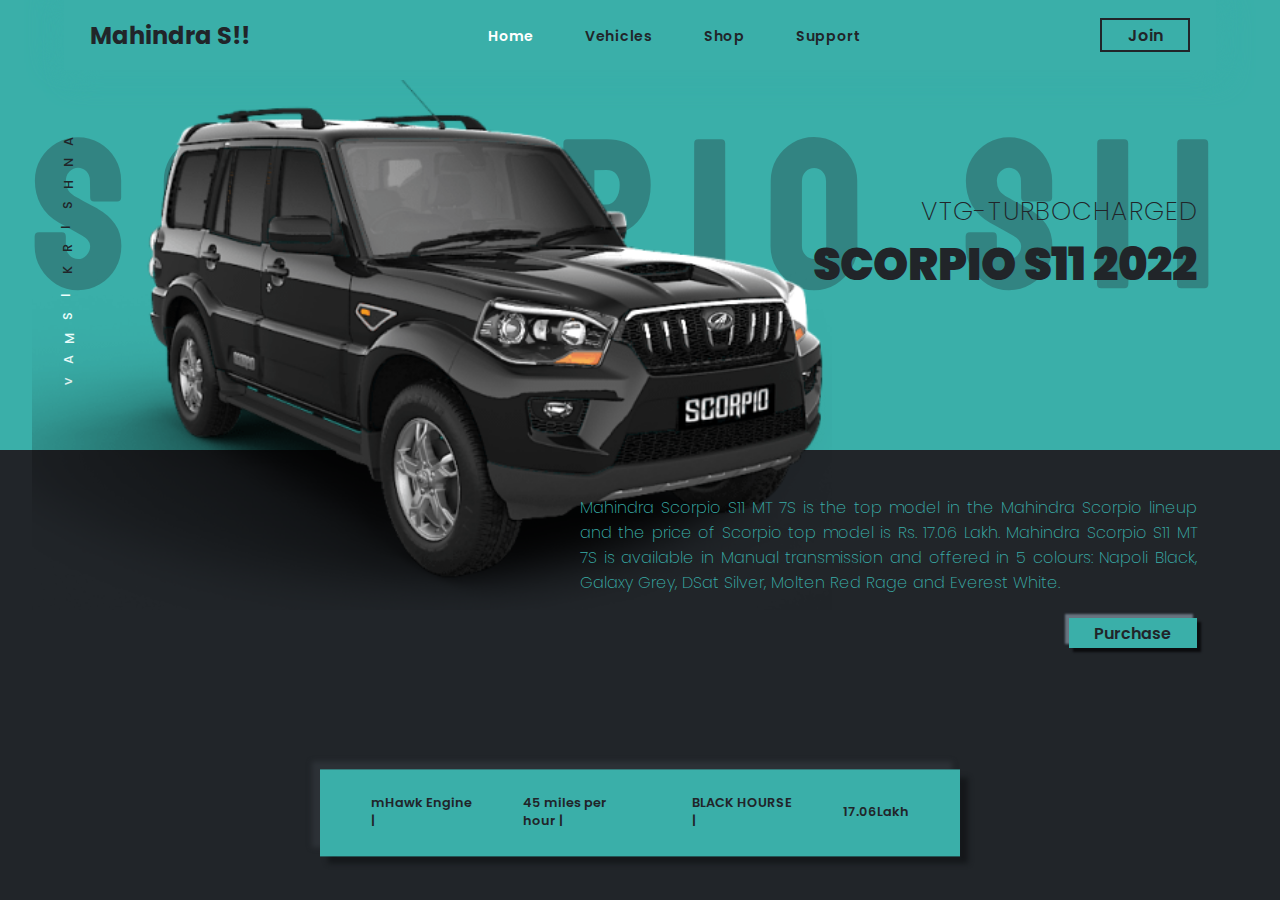
<file: landing page/index.html>
<!DOCTYPE html>
<html lang="en">
<head>
    <meta charset="UTF-8">
    <meta name="viewport" content="width=device-width, initial-scale=1.0">
    <link rel="stylesheet" href="style.css">
    <title>Scorpio garage</title>
</head>
<body>
    <div class="main">
        <div class="page1">
            <h1>SCORPIO S11</h1>
            <div class="top">
                <div class="header container" >
                    <div class="logo">
                        <h2>Mahindra<span> S!!</span></h2>
                    </div>
                    <div class="nav-link">
                        <ul>
                            <li><a href="#" style="color:white;">Home</a></li>
                            <li><a href="#">Vehicles</a></li>
                            <li><a href="#">Shop</a></li>
                            <li><a href="#">Support</a></li>
                        </ul>
                    </div>
                    <div class="back">
                        <a href="#" class="btn">Join</a>
                    </div>
                </div>
                <div class="content">
                    <h2>VTG-turbocharged</h2>
                    <h3>SCORPIO S11 2022</h3>
                </div>
                <div class="scorpio">
                    <span></span>
                    <span>A</span>
                    <span>N</span>
                    <span>H</span>
                    <span>S</span>
                    <span>I</span>
                    <span>R</span>
                    <span>K</span>
                    <span> </span>
                    <span style="color:#ecfffd;">I</span>
                    <span style="color:#ecfffd;">S</span>
                    <span style="color:#ecfffd;">M</span>
                    <span style="color:#ecfffd;">A</span>
                    <span style="color:#ecfffd;">v</span>
                </div>
            </div>
            <div class="footer-up">
                <div class="image">
                    <img src="scorpio2.png" alt="">
                </div>
                <div class="footer-content">
                    <p>Mahindra Scorpio S11 MT 7S is the top model in the Mahindra Scorpio lineup and the price of Scorpio top model is Rs. 17.06 Lakh. Mahindra Scorpio S11 MT 7S is available in Manual transmission and offered in 5 colours: Napoli Black, Galaxy Grey, DSat Silver, Molten Red Rage and Everest White.</p>
                    <a href="#" class="btn btn-primary">Purchase</a>
                </div>

                <div class="About">
                    <span>mHawk Engine |</span>
                    <span>45 miles per hour |</span>
                    <span>BLACK HOURSE |</span>
                    <span>17.06Lakh</span>
                </div>
            </div>
        </div>
    </div>

    <script src="https://cdnjs.cloudflare.com/ajax/libs/gsap/3.12.2/gsap.min.js" integrity="sha512-16esztaSRplJROstbIIdwX3N97V1+pZvV33ABoG1H2OyTttBxEGkTsoIVsiP1iaTtM8b3+hu2kB6pQ4Clr5yug==" crossorigin="anonymous" referrerpolicy="no-referrer"></script>
    <script src="script.js"></script>
</body>
</html>
</file>
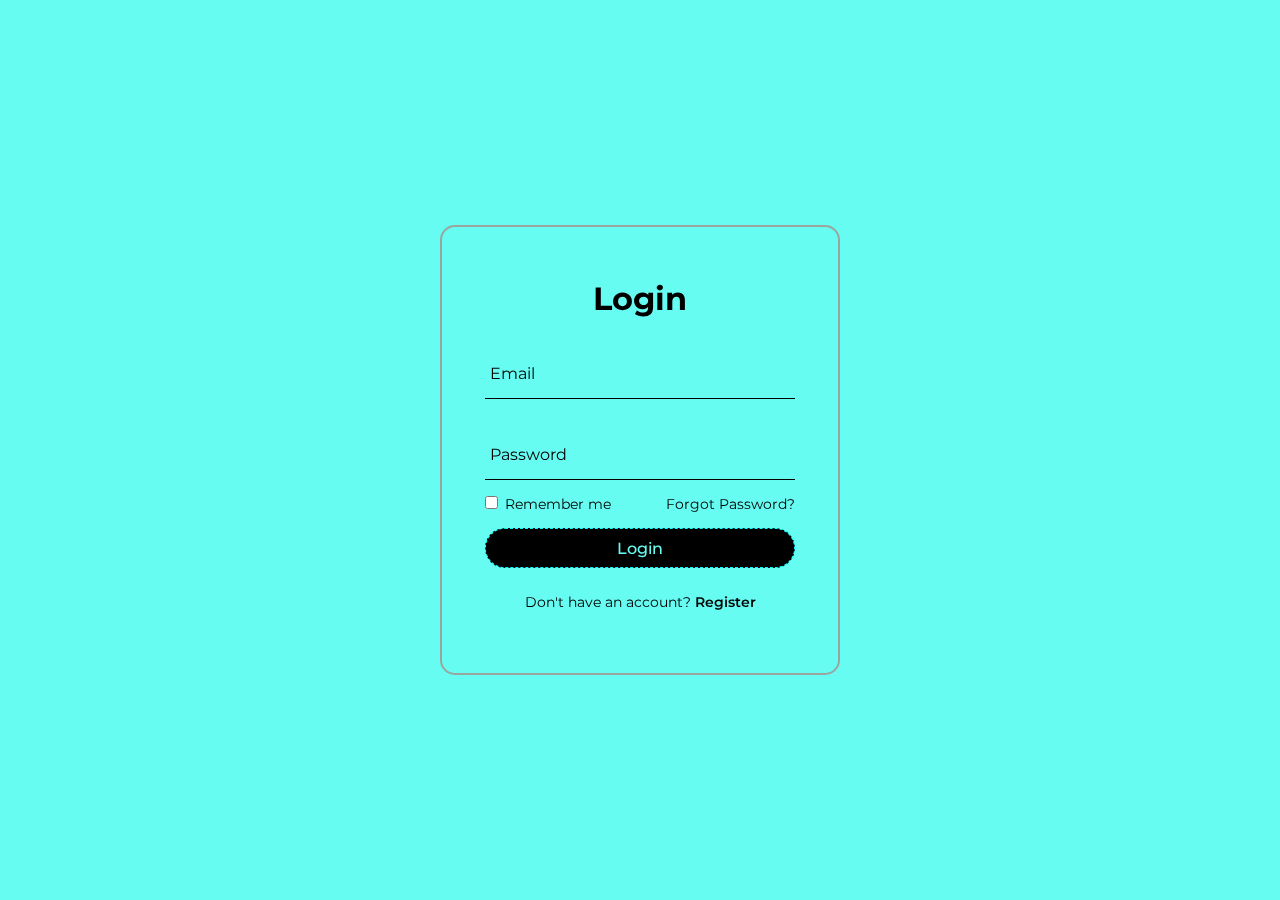
<file: login page/index.html>
<!DOCTYPE html>
<html lang="en">
<head>
    <meta charset="UTF-8">
    <meta name="viewport" content="width=device-width, initial-scale=1.0">
    <title> Creative Login page</title>
</head>
<link rel="stylesheet" href="style.css">
<body>
    <div class="wrapper">

        <div class="login-box">
          <form action="">
            <h2>Login</h2>
      
            <div class="input-box">
              <span class="icon">
                <ion-icon name="mail"></ion-icon>
              </span>
              <input type="email" required>
              <label>Email</label>
            </div>
      
            <div class="input-box">
              <span class="icon">
                <ion-icon name="lock-closed"></ion-icon>
              </span>
              <input type="password" required>
              <label>Password</label>
            </div>
      
            <div class="remember-forgot">
              <label><input type="checkbox"> Remember me</label>
              <a href="#">Forgot Password?</a>
            </div>
      
            <button type="submit">Login</button>
      
            <div class="register-link">
              <p>Don't have an account? <a href="#">Register</a></p>
            </div>
          </form>
        </div>
      
      </div>
</body>
</html>
</file>
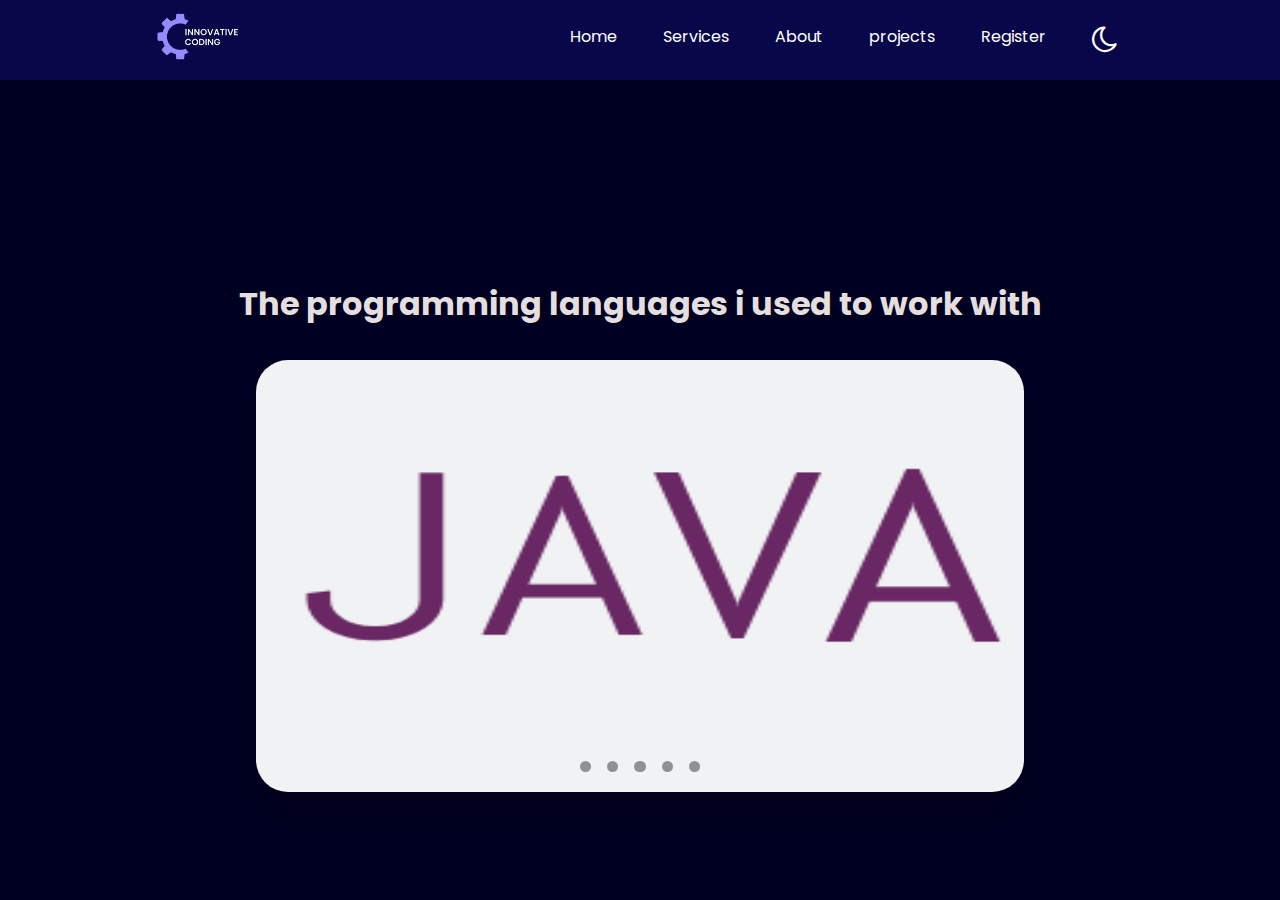
<file: about.html>
<!DOCTYPE html>
<html lang="en">

<head>
    <meta charset="UTF-8">
    <meta name="viewport" content="width=device-width, initial-scale=1.0">
    <title>My portfolio</title>
    <link rel="preconnect" href="https://fonts.googleapis.com">
    <link rel="preconnect" href="https://fonts.gstatic.com" crossorigin>
    <link
        href="https://fonts.googleapis.com/css2?family=Inter:wght@100..900&family=Poppins:ital,wght@0,100;0,200;0,300;0,400;0,500;0,600;0,700;0,800;0,900;1,100;1,200;1,300;1,400;1,500;1,600;1,700;1,800;1,900&family=Roboto:ital,wght@0,100;0,300;0,400;0,500;0,700;0,900;1,100;1,300;1,400;1,500;1,700;1,900&display=swap"
        rel="stylesheet">
        <link rel="stylesheet" href="https://cdnjs.cloudflare.com/ajax/libs/font-awesome/4.7.0/css/font-awesome.min.css">
    <style>
        * {
            margin: 0;
            padding: 0;
        }
        :root{
            --primary-color:rgb(0, 0, 33);
            --secondary-color:rgb(228, 222, 222);

            /* --primary-color:white;
            --secondary-color:rgb(0, 0, 33); */
        }
        #icon
        {
            font-size: 30px;
            cursor:pointer;
            color: white;
        }
        .dark-theme{
            --primary-color:white;
            --secondary-color:rgb(0, 0, 33);
        }


        body {
            background-color: var(--primary-color);
            color: var(--secondary-color);
            font-family: "Poppins", sans-serif;
        }
        nav{
            display:flex;
            justify-content: space-around;
            align-items: center ;
            height: 80px;
            background-color: rgb(7, 7, 73);
        }
        nav ul{
            display: flex;
            justify-content: center;
        }
        nav ul li{
            list-style: none;
            margin: 0 23px;
        }
        nav ul li a{
            text-decoration: none;
            color:white;

        }
        nav ul li a:hover{
            text-decoration: none;
            color:rgb(124, 21, 165);
            font-size: 1.02rem;

        }
        nav div img
        {
            height:130px;
        }

        .firstsection
        {
            display: flex;
            /* background-color: aqua; */
            justify-content: space-around;
            align-items: center;
            margin-top: 200px;
            font-family: "Poppins", sans-serif;
            
        }
        .plang
        {
            font-size: 3rem;
            
        }
        .container
        {
            padding:2rem;
        }
        .slidewrapper
        {
            position: relative;
            max-width: 48rem;
            margin: 0 auto;
        }
        .slider{
            display: flex;
            aspect-ratio: 16/9;
            overflow-x:hidden;
            scroll-snap-type: x mandatory;
            scroll-behavior: smooth;
            box-shadow: 0 1.5rem 3rem -0.75rem hsla(0, 0%, 0%, 0.25);
            border-radius: 2rem;
            
        }
        .slider img
        {
            flex: 1 0 100%;
            scroll-snap-align: start;
            
        }
        .slider-nav
        {
            display: flex;
            column-gap: 1rem;
            position: absolute;
            bottom:1.25rem;
            left:50%;
            transform: translateX(-50%);
            z-index: 1;

        }
        .slider-nav a
        {
            width:0.7rem;
            height: 0.7rem;
            border-radius: 50%;
            background-color: #000002;
            opacity: 0.4;
            transition: opacity ease 250ms;
        }
        .slider-nav a:hover
        {
            opacity: 1;
        }

    </style>
    
</head>
<body>
    <header>
        <nav>
            <div><img src="img.png" alt="logo"></img></div>
            <!-- <div class="left">Vamsi's portfolio</div> -->
            <div class="right">
                <ul>
                    <li><a href="index.html">Home</a></li>
                    <li><a href="/">Services</a></li>
                    <li><a href="about.html">About</a></li>
                    <li><a href="/">projects</a></li>
                    <li><a href="Register.html">Register</a></li>
                    <li><i class="fa fa-moon-o "  id="icon"></i></li>
                </ul>
            </div>
        </nav>
    </header>
    <div class="firstsection">
        <h1 class="Plang">The programming languages i used to work with</h1>
    </div>
    <section class="container">
        <div class="slidewrapper">
            <div class="slider">
                <img id="slide-1" src="java.gif"></img>
                <img id="slide-2" src="python.gif"></img>
                <img id="slide-3" src="html.gif"></img>
                <img id="slide-4" src="CSS.gif"></img>
                <img id="slide-5" src="JS.gif"></img>
            </div>
            <div class="slider-nav">
                <a href="#slide-1"></a>
                <a href="#slide-2"></a>
                <a href="#slide-3"></a>
                <a href="#slide-4"></a>
                <a href="#slide-5"></a>
            </div>
        </div>
    </section>
    <script>

var icons=document.getElementById("icon");
        icons.onclick = function(){
            document.body.classList.toggle("dark-theme");
            if(document.body.classList.contains("dark-theme"))
            {
                icons.classList.remove("fa-moon-o");
                icons.classList.add("fa-sun-o");
            }
            else
            {
                icons.classList.remove("fa-sun-o");
                icons.classList.add("fa-moon-o");
            }
        }
    </script>
</body>
</html>
</file>
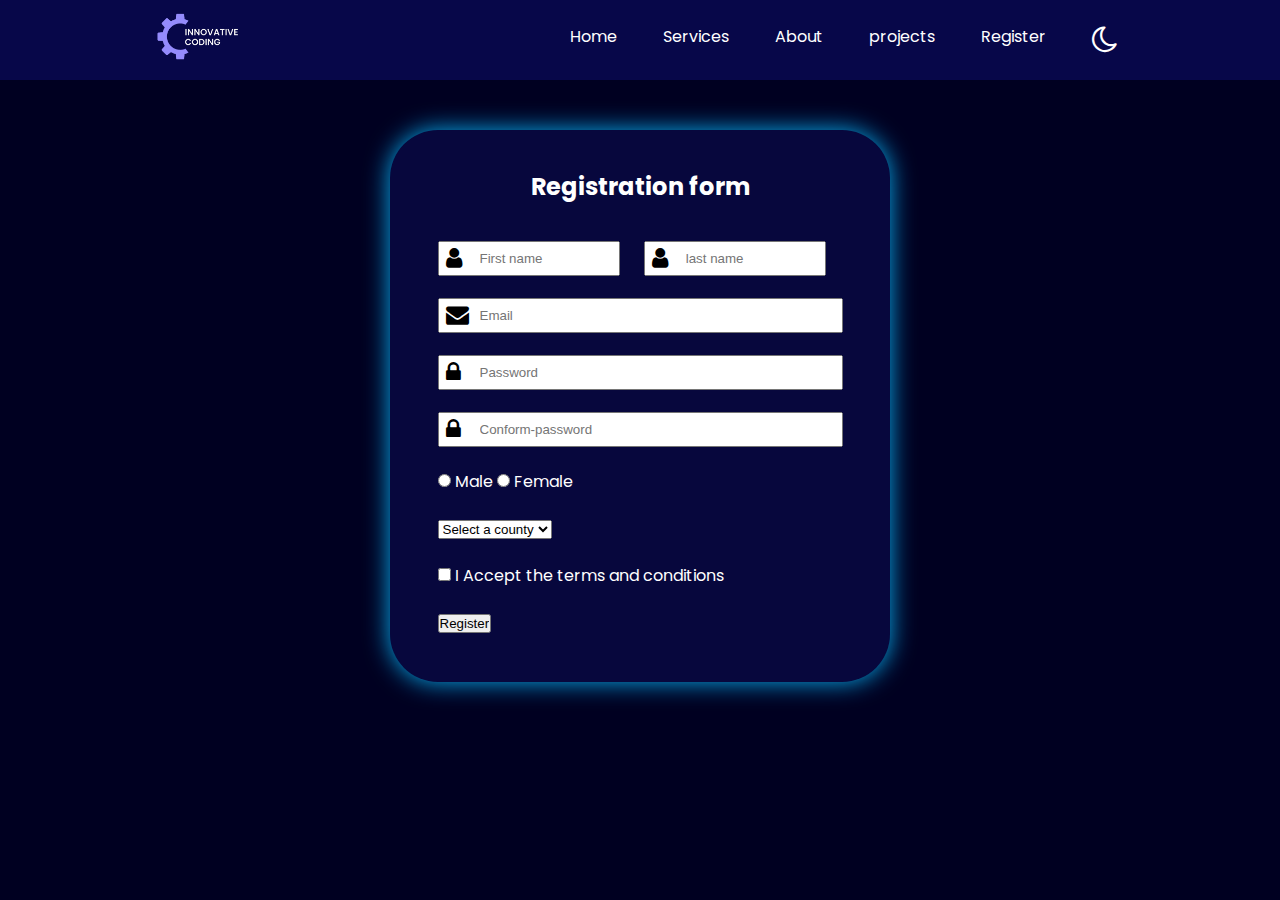
<file: Register.html>
<!DOCTYPE html>
<html lang="en">

<head>
    <meta charset="UTF-8">
    <meta name="viewport" content="width=device-width, initial-scale=1.0">
    <title>My portfolio</title>
    <link rel="preconnect" href="https://fonts.googleapis.com">
    <link rel="preconnect" href="https://fonts.gstatic.com" crossorigin>
    <link
        href="https://fonts.googleapis.com/css2?family=Inter:wght@100..900&family=Poppins:ital,wght@0,100;0,200;0,300;0,400;0,500;0,600;0,700;0,800;0,900;1,100;1,200;1,300;1,400;1,500;1,600;1,700;1,800;1,900&family=Roboto:ital,wght@0,100;0,300;0,400;0,500;0,700;0,900;1,100;1,300;1,400;1,500;1,700;1,900&display=swap"
        rel="stylesheet">
        <link rel="stylesheet" href="https://cdnjs.cloudflare.com/ajax/libs/font-awesome/4.7.0/css/font-awesome.min.css">
    <style>
        * {
            margin: 0;
            padding: 0;
            box-sizing: border-box;
            /* background-image: url(hello.jpg); */
        }

        :root{
            --primary-color:rgb(0, 0, 33);
            --secondary-color:rgb(228, 222, 222);

            /* --primary-color:white;
            --secondary-color:rgb(0, 0, 33); */
        }
        #icon
        {
            font-size: 30px;
            cursor:pointer;
            color: white;
        }
        .dark-theme{
            --primary-color:white;
            --secondary-color:rgb(0, 0, 33);
        }

        body {
            background-color: var(--primary-color);
            color: white;
            font-family: "Poppins", sans-serif;
            
            
        }
        nav{
            display:flex;
            justify-content: space-around;
            align-items: center ;
            height: 80px;
            background-color: rgb(7, 7, 73);
        }
        nav ul{
            display: flex;
            justify-content: center;
        }
        nav ul li{
            list-style: none;
            margin: 0 23px;
        }
        nav ul li a{
            text-decoration: none;
            color:white;

        }
        nav ul li a:hover{
            text-decoration: none;
            color:rgb(0, 0, 42);
            font-size: 1.02rem;

        }
        nav div img
        {
            height:130px;
        }

        
        .container{
            background: rgb(7, 7, 61);
            width: 500px;
            padding:25px;
            margin: 50px auto;
            border-radius: 3rem;
            box-shadow: 0 0 25px rgb(7, 175, 241);

        }
        .container h2
        {
            font-size:24px;
            line-height: 24px;
            padding:20px;
            text-align: center;
        }
        .input-name
        {
            width:90%;
            position:relative;
            margin:22px auto;
            


        }
        .lock
        {
            padding: 5px 8px;
        }
        .name{
            width:45%;
            padding: 8px 0 8px 40px;
            
        }

        .input-name span
        {
            margin-left: 20px;
        }
        .env
        {
            width:100%;
            padding: 8px 0 8px 40px;

        }

        .input-name i
        {
            position:absolute;
            font-size:23px;
            color: black;
            /* border-right:1.2px solid #cccccc; */
            
            /* margin-top: 5px; */

        }

        .input-name button
        {
            border-radius: 1rem;
            
        }

    </style>
    
</head>
<body>
    <header>
        <nav>
            <div><img src="img.png" alt="logo"></img></div>
            <!-- <div class="left">Vamsi's portfolio</div> -->
            <div class="right">
                <ul>
                    <li><a href="index.html">Home</a></li>
                    <li><a href="/">Services</a></li>
                    <li><a href="about.html">About</a></li>
                    <li><a href="/">projects</a></li>
                    <li><a href="Register.html">Register</a></li>
                    <li><i class="fa fa-moon-o " aria-hidden="true" id="icon"></i></li>
                </ul>
            </div>
            </div>
        </nav>
    </header>
    <div class="container">
        <h2>Registration form</h2>
        <div class="form-container">
            <form>
                <div class="input-name">
                    <i class="fa fa-user lock"></i>
                    <input type="text" placeholder="First name" class="name">
                    <span>
                        <i class="fa fa-user lock"></i>
                        <input type="text" placeholder="last name" class="name">
                    </span>
                </div>

                <div class="input-name">
                    <i class="fa fa-envelope lock"></i>
                    <input type="text" placeholder="Email" class="env">
                </div>

                <div class="input-name">
                    <i class="fa fa-lock lock"></i>
                    <input type="text" placeholder="Password" class="env">
                </div>

                <div class="input-name">
                    <i class="fa fa-lock lock"></i>
                    <input type="text" placeholder="Conform-password" class="env">
                </div>

                <div class="input-name">
                    
                    <input type="radio" class="radio-button" name="r1">
                    <label>Male</label>

                    
                    <input type="radio" class="radio-button" name="r1">
                    <label>Female</label>
                </div>

                <div class="input-name">
                    <select class="country">
                        <option>Select a county</option>
                        <option>India</option>
                        <option>Italy</option>
                        <option>Russia</option>
                        <option>America</option>
                        <option>Japan</option>
                    </select>
                    <div class="arrow"></div>
                </div>
                <div class="input-name">
                <input type="checkbox" class="check-button">
                <label>I Accept the terms and conditions</label>
                </div>
                <div class="input-name">
                    <input type="submit" class="button" value="Register">
                </div>
            </form>
        </div>
    <script>
        var icons=document.getElementById("icon");
        icons.onclick = function(){
            document.body.classList.toggle("dark-theme");
            if(document.body.classList.contains("dark-theme"))
            {
                icons.classList.remove("fa-moon-o");
                icons.classList.add("fa-sun-o");
            }
            else
            {
                icons.classList.remove("fa-sun-o");
                icons.classList.add("fa-moon-o");
            }
        }
    </script>
</body>
</html>
</file>
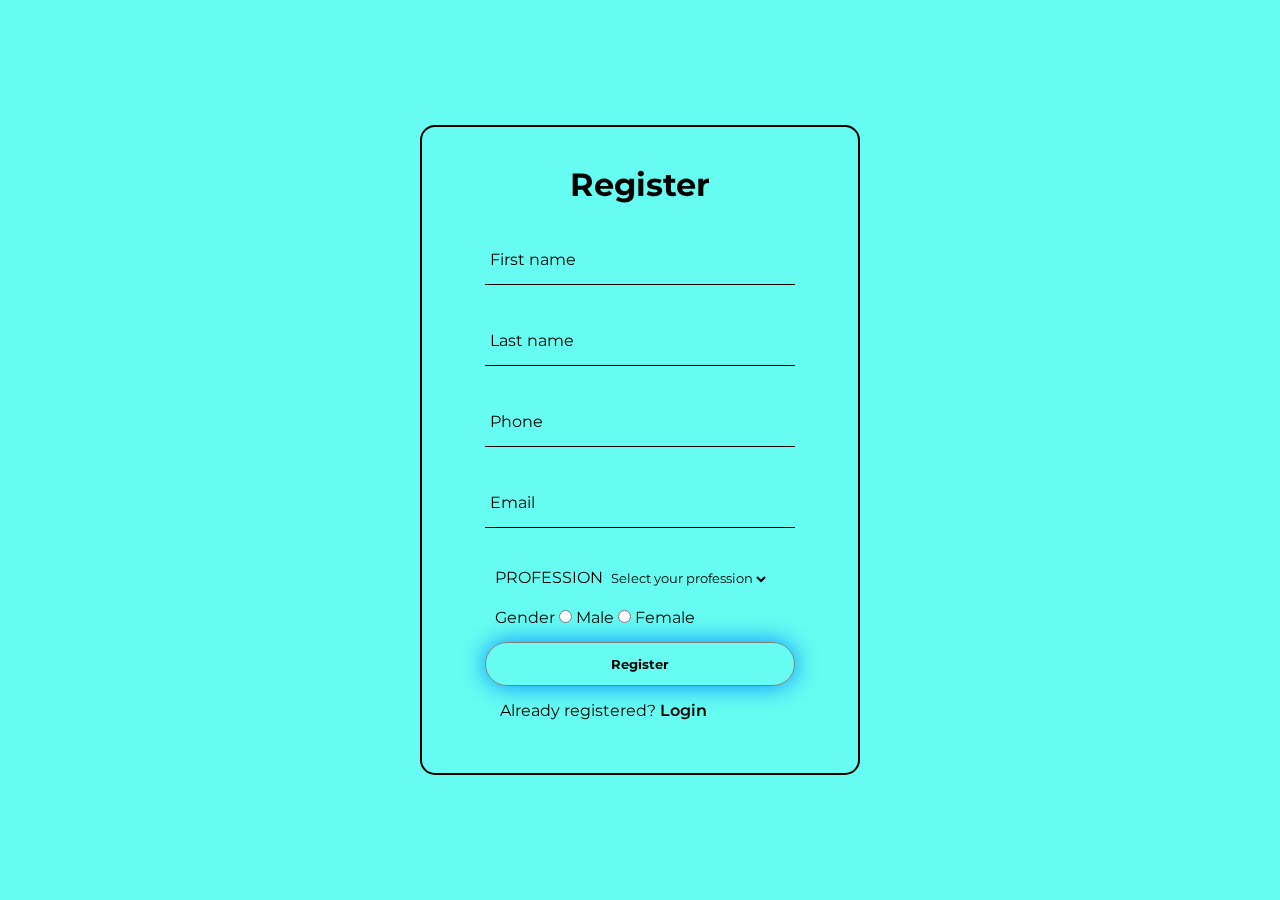
<file: login page/register.html>
<!DOCTYPE html>
<html lang="en">
<head>
    <meta charset="UTF-8">
    <meta name="viewport" content="width=device-width, initial-scale=1.0">
    <title>Register</title>
    <link rel="stylesheet" href="stylee.css">
</head>
<body>
    <div class="wrapper">
        <div class="reg-box">
            <form action="">
                <h2>Register</h2>

                <div class="input-box">
                    <input type="text" required>
                    <label>First name</label>
                </div>

                <div class="input-box">
                    <input type="text" required>
                    <label>Last name</label>
                </div>

                <div class="input-box">
                    <input type="tel" required>
                    <label>Phone</label>
                </div>

                <div class="input-box">
                    <input type="email" required>
                    <label>Email</label>
                </div>

                <div class="selectt">
                    <label>PROFESSION</label>
                    <select >
                        <option>Select your profession</option>
                        <option>Student</option>
                        <option>Employee</option>
                        <option>Worker</option>
                        <option>Citizen</option>
                    </select>
                </div>

                <div class="input-rad">
                    <label>Gender</label>
                    <input type="radio" required name="ra">
                    <label>Male</label>
                    <input type="radio" required name="ra">
                    <label>Female</label>
                </div>


                <button type="submit"><h4>Register</h4></button>

                <div class="login">
                    <label>Already registered?</label>
                    <a href="index.html">Login</a>
                </div>

                
            </form>
        </div>
    </div>
    
</body>
</html>
</file>
<file: landing page/style.css>
@import url('https://fonts.googleapis.com/css2?family=Poppins:wght@100;200;300;400;500;600;700;800;900&family=Staatliches&display=swap');

*{
    margin: 0;
    padding: 0;
    box-sizing: border-box;
    font-family: 'Poppins', sans-serif;
}

:root{
    --color-black:#212529;
    /* --color-white:#FCA311; */           /* choose to another color web */
    --color-white:#3AAFA9;
}

.container{
    width: 1400px;
    max-width: 90%;
    margin: 0 auto;
}

.main{
    width: 100%;
    height: 100%;
}

.page1{
    position: relative;
    width: 100vw;
    height: 100vh;
}

.page1 h1{
    font-family: 'Staatliches', sans-serif;
    font-size: 16vw;
    position: absolute;
    letter-spacing: 0.18em;
    text-align: center;
    color: var(--color-black);
    opacity: 0.3;
    pointer-events: none;
    top: 10vh;
    left:2vw;
    margin-left: 0.75vw;
}

.top{
    width: 100%;
    height: 50%;
    background: var(--color-white);
}

.header{
    display: flex;
    justify-content: space-between;
    align-items: center;
    height: 70px;
    background: var(--color-white);
    box-shadow:  7px 7px 28px var(--color-white),
             -7px -7px 28px var(--color-white);
    padding: 0 2vw;
}

.logo{
    color: var(--color-black);
}


.nav-link ul{
    display: flex;
    justify-content: center;
    align-items: center;
    list-style: none;
    gap: 4vw;
}

.nav-link ul a{
    color: var(--color-black);
    text-decoration: none;
    font-weight: 600;
    letter-spacing: 0.05em;
    font-size: 1.1vw;
}
.nav-link ul a:hover{
    color:white;
}
.btn{
    padding: 0.3vw 2vw;
    color: var(--color-black);
    border: 2px solid var(--color-black);
    text-decoration: none;
    font-weight: 600;
}
.btn:hover{
    background-color: black;
    color:white;
}
.content{
    position: absolute;
    top: 15vw;
    right: 0;
    padding-right: 6.5vw;
    text-align: right;
    color: var(--color-black);
}

.content h2{
    font-size: 2vw;
    font-weight: 200;
    letter-spacing: 0.05em;
    text-transform: uppercase;
}

.content h3{
    font-size: 3.5vw;
    font-weight: 900;
    text-transform: uppercase;
}

.scorpio{
    position: absolute;
    top: 10vw;
    left: 5vw;
    display: flex;
    flex-direction: column;
    align-items: flex-start;
    gap: 3.5px;
}

.scorpio span{
    color: var(--color-black);
    font-weight: 500;
    font-size: 1vw;
    transform: rotate(-90deg);
}

.footer-up{
    width: 100%;
    height: 50%;
    background-color: var(--color-black);
}

.image img{
    position: absolute;
    top: 5rem;
    left: 2rem;
    width: 800px;
    height: auto;
}

.footer-content{
    position: absolute;
    top: 55%;
    right: 0;
    padding-right: 6.5vw;
    text-align: right;
    width: 700px;
    color: var(--color-white);
}

.footer-content p{
    font-weight: 200;
    text-align: justify;
    margin-bottom: 2vw;
}

.btn-primary{
    color: var(--color-black);
    background-color: var(--color-white);
    box-shadow:  4px 4px 2px #0b0c0e,
             -4px -4px 2px #687480;
    border: none;
}

.About{
    position: absolute;
    bottom: 0;
    left: 50%;
    transform: translate(-50%, -50%);
    display: flex;
    justify-content: center;
    align-items: center;
    gap: 50px;
    background-color: var(--color-white);
    padding:  2vw 4vw;
    box-shadow:  8px 8px 5px #15181b,
             -8px -8px 5px #2d3237;
}

.About span{
    color: var(--color-black);
    font-weight: 600;
    font-size: 1vw;
}
</file>
<file: login page/style.css>
@import url('https://fonts.googleapis.com/css2?family=Montserrat&display=swap');

* {
  margin:0;
  padding:0;
  box-sizing:border-box;
  font-family: 'Montserrat', sans-serif;
}
:root{
  --black-color:#000000;
}

.wrapper {
  display:flex;
  justify-content:center;
  align-items: center;
  height:100vh;
  width:100%;
  background:url('https://img.freepik.com/free-vector/bokeh-defocused-background_23-2148497833.jpg') no-repeat;
  background-size:cover;
  background-position:center;
  background-color: #66fcf1;
  animation:animateBg 4s linear infinite;
}
@keyframes animateBg {
  100% {
    filter:hue-rotate(360deg);
  }
}
.login-box {
  position: relative;
  width: 400px;
  height: 450px;
  background: transparent;
  border-radius: 15px;
  border: 2px solid rgba(255, 0, 0, 0.349);
  display: flex;
  justify-content: center;
  align-items: center;
  backdrop-filter: blur(15px);
}
h2 {
  font-size:2em;
  color:var(--black-color);
  text-align:center;
}
.input-box {
  position:relative;
  width:310px;
  margin:30px 0;
  border-bottom:1px solid var(--black-color);
}
.input-box label {
  position:absolute;
  top:50%;
  left:5px;
  transform:translateY(-50%);
  font-size:1em;
  color:var(--black-color);
  pointer-events:none;
  transition:.5s;
}
.input-box input:focus  ~ label,
.input-box input:valid  ~ label {
  top:-5px;
}
.input-box input {
  width:100%;
  height:50px;
  background:transparent;
  border:none;
  outline:none;
  font-size:1em;
  color:var(--black-color);
  padding:0 35px 0 5px;
}
.input-box .icon {
  position:absolute;
  right:8px;
  top:50%;
  color: var(--black-color);
  transform: translateY(-50%);
}
.remember-forgot {
  margin:-15px 0 15px;
  font-size:.9em;
  color:var(--black-color);
  display:flex;
  justify-content:space-between;
}
.remember-forgot label input {
  margin-right:3px;
}
.remember-forgot a {
  color:var(--black-color);
  text-decoration:none;
}
.remember-forgot a:hover {
  text-decoration:underline;
}
button {
  width:100%;
  height:40px;
  background-color:#000;
  border:1px dashed aqua;
  border-radius:40px;
  cursor:pointer;
  font-size:1em;
  color:#66fcf1;
  font-weight:500;
}
.register-link {
  font-size:.9em;
  color:var(--black-color);
  text-align:center;
  margin:25px 0 10px;
}
.register-link p a {
  color:var(--black-color);
  text-decoration:none;
  font-weight:600;
}
.register-link p a:hover {
  text-decoration:underline;
}
@media (max-width:500px) {
  .login-box {
    width:100%;
    height:100vh;
    border:none;
    border-radius:0;
  }
  .input-box {
    width:290px;
  }
}
</file>
<file: login page/stylee.css>
@import url('https://fonts.googleapis.com/css2?family=Montserrat&display=swap');

*{
    margin:0;
    padding:0;
    box-sizing: border-box;
    font-family: 'Montserrat', sans-serif;
}

:root{
    --black-color:black;
}

.wrapper{
    display: flex;
    justify-content: center;
    align-items: center;
    height: 100vh;
    width: 100%;
    background:url('https://img.freepik.com/free-vector/bokeh-defocused-background_23-2148497833.jpg') no-repeat;
    background-size: cover;
    background-position: center;
    background-color: #66fcf1;
    animation: animateBg 4s linear infinite;

}

@keyframes animateBg{
    100%{
        filter:hue-rotate(360deg);
    }
}

.reg-box{
    position: relative;
    width: 440px;
    height: 650px;
    background: transparent;
    border-radius: 15px;
    border: 2px solid black;
    display: flex;
    justify-content: center;
    align-items: center;
    backdrop-filter: blur(15px);

}

h2{
    font-size: 2em;
    color:var(--black-color);
    text-align:center;
}

.input-box{
    position: relative;
    width: 310px;
    margin: 30px 0;
    border-bottom: 1px solid var(--black-color);
}

.input-box label{
    position: absolute;
    top: 50%;
    left:5px;
    transform: translateY(-50%);
    font-size:1em;
    color:var(--black-color);
    pointer-events: none;
    transition: .5s;
}

.input-box input:focus ~ label,
.input-box input:valid ~ label
{
    top:-5px;
}

.input-box input{
    width: 100%;
    height:50px;
    background: transparent;
    border: none;
    outline: none;
    font-size: 1em;
    color: var(--black-color);
    padding: 0 35px 0 5px;

}

.input-box .icon
{
    position:absolute;
    right:8px;
    top:50%;
    color:var(--black-color);
    transform: translateY(-50%);
}

.selectt{
    padding:10px;
    justify-content: center;
    align-items: center;

}

.selectt select{
    border:none;
    outline:none;
    background: transparent;
    justify-content: space-between;
    left:5px;
}

.input-rad{
    justify-content: center;
    padding:10px;
}

.input-rad input{
    justify-content: space-evenly;
}

button{
    width:100%;
    margin-top: 5px;
    padding:13px;
    border: 1px solid grey;
    border-radius: 50px;
    background: transparent;
    box-shadow: 0 0 25px rgb(0,140,255);
}

button:hover{
    box-shadow: 0 0 5px rgb(0,140,255),
    0 0 25px rgb(0,140,255),
    0 0 50px rgb(0,140,255),
    0 0 100px rgb(0,140,255);
}

.login{
    padding:15px
}

.login a{
    text-decoration: none;
    color:var(--black-color);
    font-weight: 600;

}

.login a:hover{
    text-decoration: underline;
    color:var(--black-color);
    
}

@media (max-width:500px) {
    .reg-box {
    width:100%;
    height:100vh;
    border:none;
    border-radius:0;
    }
    .input-box {
    width:290px;
    }
}
</file>
